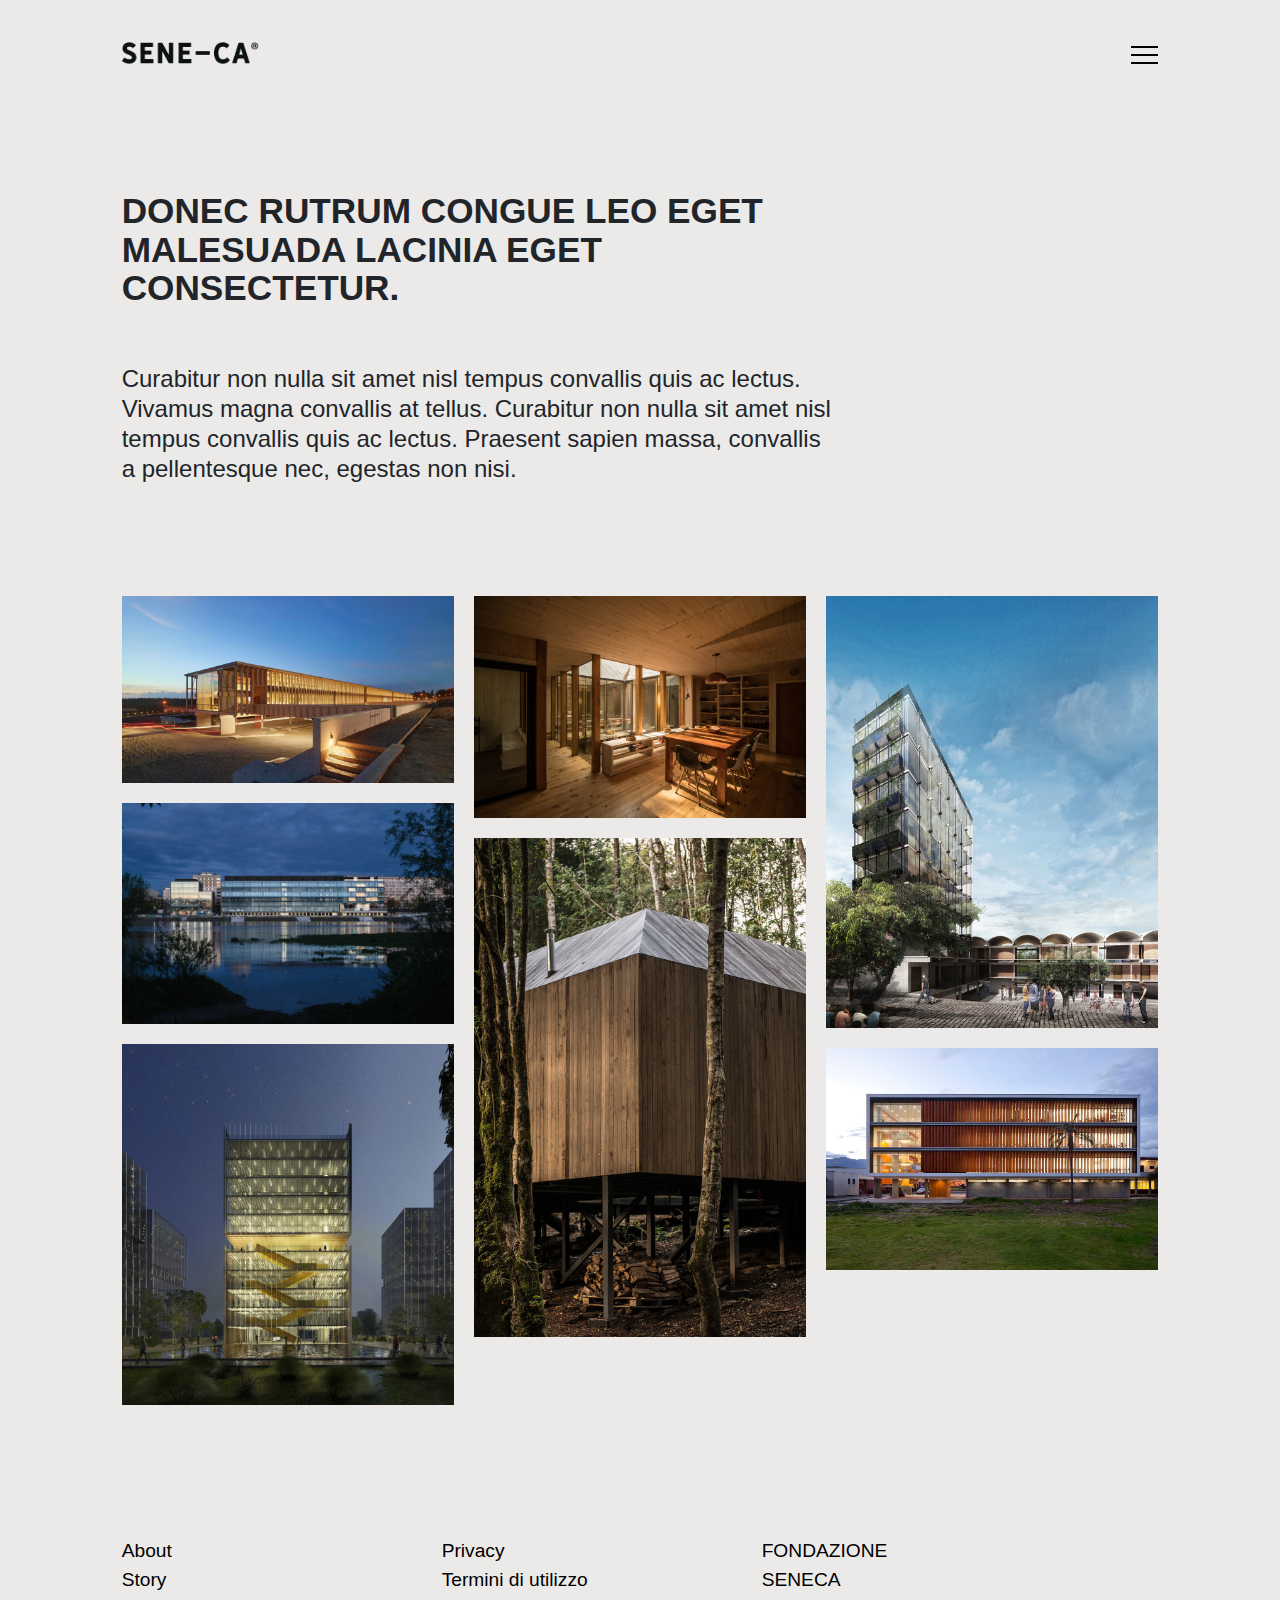
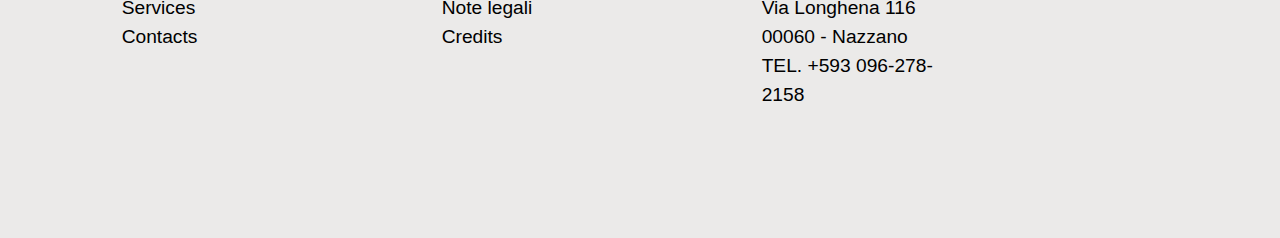
<file: index.html>
<!DOCTYPE html>
<html lang="en" class="no-js">
   <head>
      <!-- Meta -->
      <title>Home</title>
      <meta charset="UTF-8">
      <meta name="description" content="Free HTML template">
      <meta name="keywords" content="HTML, template, free">
      <meta name="author" content="Nicola Tolin">
      <meta name="viewport" content="width=device-width, initial-scale=1.0">
      <!-- Styles -->
      <link href="vendor/bootstrap/css/bootstrap.min.css" rel="stylesheet" type="text/css"/>
      <link href="vendor/animate/animate.css" rel="stylesheet" type="text/css"/>
      <link href="css/style.css" rel="stylesheet" type="text/css"/>
   </head>
   <body>
      <!-- Navbar -->
      <div class="navigation container-fluid">
         <div class="row justify-content-md-center ">
            <div class="col-md-10 col-sm-12">
               <nav class="navbar navbar-default">
                  <a class="navbar-brand" href="index.html">
                  <img src="img/logo-black.png" height="22" alt="Logo">
                  </a>
                  <div class="button_container" id="toggle">
                     <span class="black top"></span>
                     <span class="black middle"></span>
                     <span class="black bottom"></span>
                  </div>
                  <div class="overlay" id="overlay">
                     <nav class="overlay-menu">
                        <ul>
                           <li> <a href="about.html">About</a></li>
                           <li> <a href="story.html">Story</a></li>
                           <li> <a href="services.html">Services</a></li>
                           <li> <a href="contacts.html">Contacts</a></li>
                        </ul>
                     </nav>
                  </div>
               </nav>
            </div>
         </div>
      </div>
      <!-- End Navbar -->
      <!-- Portfolio-Text -->
      <div class="container-fluid pb-5 portfolio-text">
         <div class="row">
            <div class="col-md-7 offset-md-1 col-sm-12">
               <h2>Donec rutrum congue leo eget malesuada lacinia eget consectetur.
               </h2>
            </div>
         </div>
         <div class="row">
            <div class="col-md-7 offset-md-1 col-sm-12">
               <p class="pb-5 pt-5">
                  Curabitur non nulla sit amet nisl tempus convallis quis ac lectus. Vivamus magna convallis at tellus. Curabitur non nulla sit amet nisl tempus convallis quis ac lectus. Praesent sapien massa, convallis a pellentesque nec, egestas non nisi.
               </p>
            </div>
         </div>
      </div>
      <!-- End Portfolio-Text -->
      <!-- Gallery -->
      <div class="scrollblock">
         <div class="container-fluid pt-10">
            <div class="row justify-content-md-center ">
               <div class="col-md-10 col-sm-12">
                  <div class="card-columns">
                     <div class="card card-hover h-100" >
                        <div class="card-body">
                           <a href="index.html">
                              <img class="card-img-top" src="img/foto arq 1.jpg" alt="Card image cap">
                              <div class="reveal h-100 p-2 d-flex ">
                                 <div class="w-100 align-self-center">
                                    <p> Curabitur non nulla</p>
                                 </div>
                              </div>
                           </a>
                        </div>
                     </div>
                     <div class="card card-hover h-100" >
                        <div class="card-body">
                           <a href="index.html">
                              <img class="card-img-top" src="img/foto arq 3.jpg" alt="Card image cap">
                              <div class="reveal h-100 p-2 d-flex ">
                                 <div class="w-100 align-self-center">
                                    <p>Vivamus magna convallis</p>
                                 </div>
                              </div>
                           </a>
                        </div>
                     </div>
                     <div class="card card-hover h-100">
                        <div class="card-body">
                           <a href="index.html">
                              <img class="card-img-top" src="img/foto arq 4.jpg" alt="Card image cap">
                              <div class="reveal h-100 p-2 d-flex ">
                                 <div class="w-100 align-self-center">
                                    <p>Lacinia eget consectetur</p>
                                 </div>
                              </div>
                           </a>
                        </div>
                     </div>
                     <div class="card card-hover h-100">
                        <div class="card-body">
                           <a href="index.html">
                              <img class="card-img-top" src="img/foto arq 5.jpg" alt="Card image cap">
                              <div class="reveal h-100 p-2 d-flex ">
                                 <div class="w-100 align-self-center">
                                    <p>Convallis a pellentesque</p>
                                 </div>
                              </div>
                           </a>
                        </div>
                     </div>
                     <div class="card card-hover h-100">
                        <div class="card-body">
                           <a href="index.html">
                              <img class="card-img-top" src="img/foto arq 6.jpg" alt="Card image cap">
                              <div class="reveal h-100 p-2 d-flex ">
                                 <div class="w-100 align-self-center">
                                    <p>Egestas non nisi</p>
                                 </div>
                              </div>
                           </a>
                        </div>
                     </div>
                     <div class="card card-hover h-100">
                        <div class="card-body">
                           <a href="index.html">
                              <img class="card-img-top" src="img/foto arq 7.jpg" alt="Card image cap">
                              <div class="reveal h-100 p-2 d-flex ">
                                 <div class="w-100 align-self-center">
                                    <p>Vivamus magna convallis</p>
                                 </div>
                              </div>
                           </a>
                        </div>
                     </div>
                     <div class="card card-hover h-100">
                        <div class="card-body">
                           <a href="index.html">
                              <img class="card-img-top" src="img/foto arq 2.jpg" alt="Card image cap">
                              <div class="reveal h-100 p-2 d-flex ">
                                 <div class="w-100 align-self-center">
                                    <p>Eget malesuada lacinia</p>
                                 </div>
                              </div>
                           </a>
                        </div>
                     </div>
                     <!-- <div class="card card-hover h-100">
                        <div class="card-body">
                           <a href="index.html">
                              <img class="card-img-top" src="img/img_bg_1.jpg" alt="Card image cap">
                              <div class="reveal h-100 p-2 d-flex ">
                                 <div class="w-100 align-self-center">
                                    <p>Donec rutrum congue</p>
                                 </div>
                              </div>
                           </a>
                        </div>
                     </div> -->
                     <!-- <div class="card card-hover h-100">
                        <div class="card-body">
                           <a href="index.html">
                              <img class="card-img-top" src="img/photo-9.jpg" alt="Card image cap">
                              <div class="reveal h-100 p-2 d-flex ">
                                 <div class="w-100 align-self-center">
                                    <p>Magna eget rutrum</p>
                                 </div>
                              </div>
                           </a>
                        </div>
                     </div> -->
                  </div>
               </div>
            </div>
         </div>
      </div>
      <!-- End Gallery -->
      <!-- Footer -->
      <div class="container-fluid footer ">
         <div class="row">
            <div class="col-xl-2 col-md-8 offset-md-1 col-sm-12 ">
               <p>
                  <a href="about.html">About</a><br>
                  <a href="story.html">Story</a><br>
                  <a href="services.html">Services</a><br>
                  <a href="contacts.html">Contacts</a><br>
               </p>
            </div>
            <div class="col-xl-2 col-md-8 offset-md-1 col-sm-12 ">
               <p>
                  <a href="index.html">Privacy</a><br>
                  <a href="index.html">Termini di utilizzo </a><br>
                  <a href="index.html">Note legali </a><br>
                  <a href="index.html">Credits</a><br>
               </p>
            </div>
            <div class="col-xl-2 col-md-8 offset-md-1 col-sm-12">
               <p>
                  FONDAZIONE SENECA<br>
                  Via Longhena 116<br>
                  00060 - Nazzano <br>
                  TEL. +593 096-278-2158
               </p>
            </div>
         </div>
      </div>
      <!-- End Footer -->
      <!-- Javascript -->
      <script src="vendor/jquery.min.js"></script>
      <script src="vendor/bootstrap/js/bootstrap.min.js"></script>
      <script src="vendor/wow/wow.js"></script>
      <script src="js/script.js"></script>
      <script>
         new WOW().init();
      </script>
      <!-- End Javascript -->
   </body>
</html>
</file>
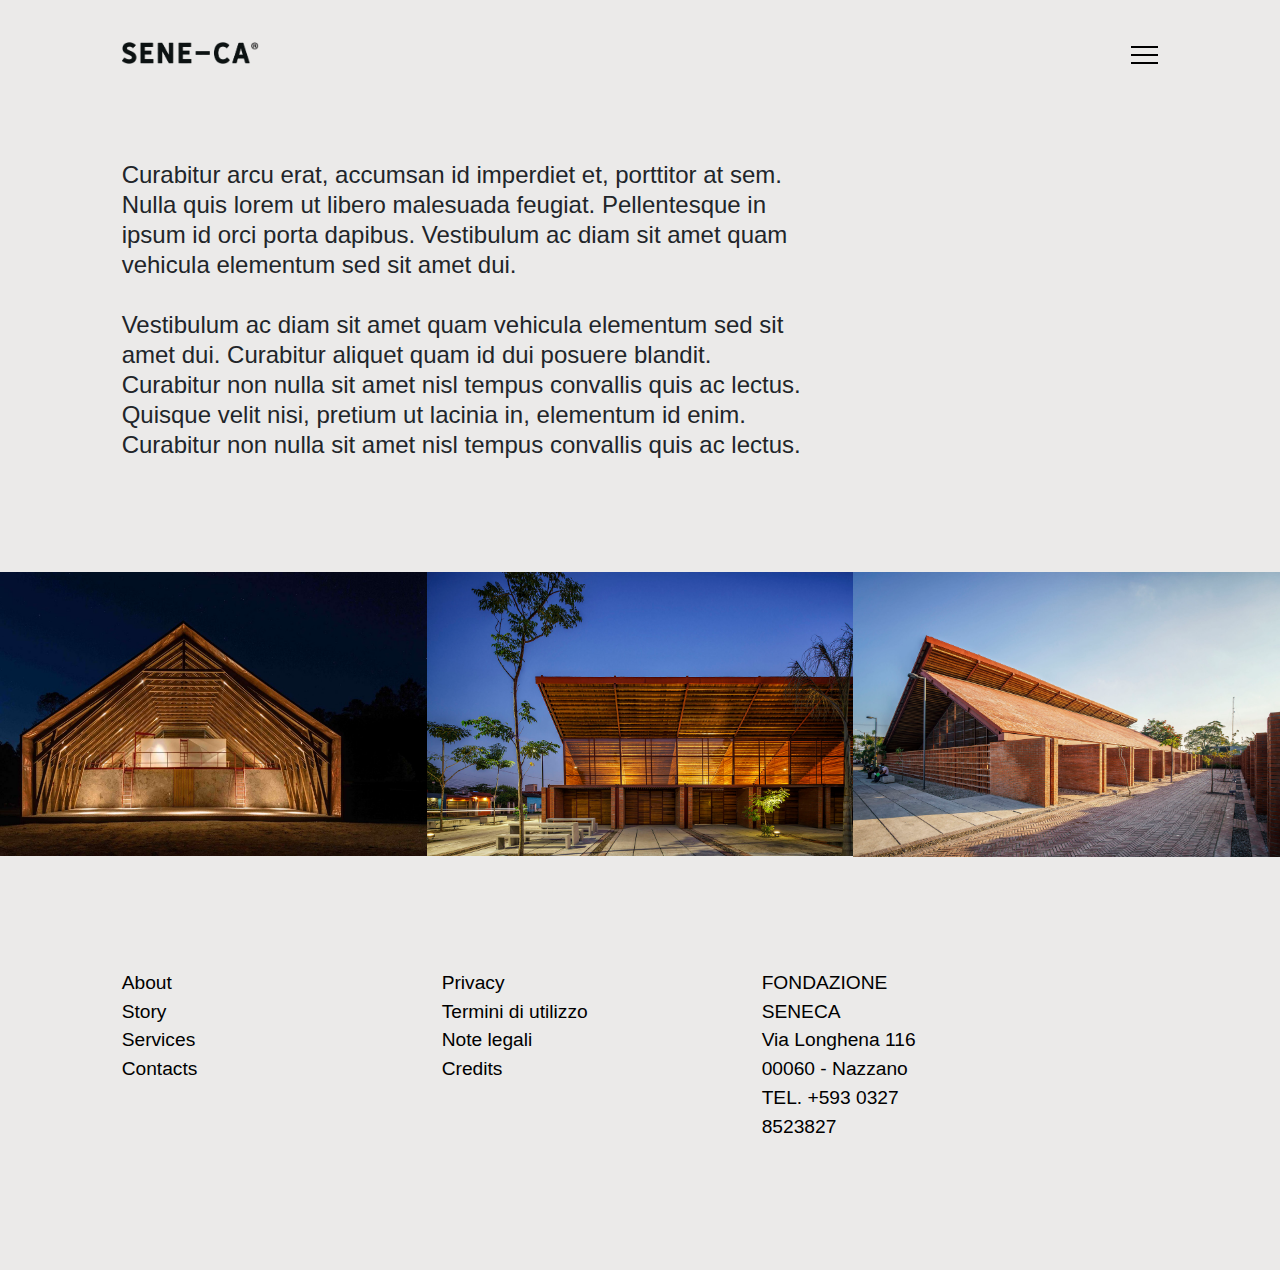
<file: about.html>
<!DOCTYPE html>
<html lang="en" class="no-js">
   <head>
      <!-- Meta -->
      <title>About</title>
      <meta charset="UTF-8">
      <meta name="description" content="Free HTML template">
      <meta name="keywords" content="HTML, template, free">
      <meta name="author" content="Nicola Tolin">
      <meta name="viewport" content="width=device-width, initial-scale=1.0">
      <!-- Styles -->
      <link href="vendor/bootstrap/css/bootstrap.min.css" rel="stylesheet" type="text/css"/>
      <link href="vendor/animate/animate.css" rel="stylesheet" type="text/css"/>
      <link href="css/style.css" rel="stylesheet" type="text/css"/>
   </head>
   <body>
      <!-- Navbar -->
      <div class="navigation container-fluid">
         <div class="row justify-content-md-center ">
            <div class="col-md-10 col-sm-12">
               <nav class="navbar navbar-default">
                  <a class="navbar-brand" href="index.html">
                  <img src="img/logo-black.png" height="22" alt="Logo">
                  </a>
                  <div class="button_container" id="toggle">
                     <span class="black top"></span>
                     <span class="black middle"></span>
                     <span class="black bottom"></span>
                  </div>
                  <div class="overlay" id="overlay">
                     <nav class="overlay-menu">
                        <ul>
                           <li> <a href="about.html">About</a></li>
                           <li> <a href="story.html">Story</a></li>
                           <li> <a href="services.html">Services</a></li>
                           <li> <a href="contacts.html">Contacts</a></li>
                        </ul>
                     </nav>
                  </div>
               </nav>
            </div>
         </div>
      </div>
      <!-- End Navbar -->
      <!-- Products -->
      <div class="container-fluid products-2">
         <div class="row justify-content-md-center ">
            <div class="col-md-10 col-sm-12">
               <div class="row">
                  <div class="col-xl-8 col-md-10 col-sm-12">
                     <p>Curabitur arcu erat, accumsan id imperdiet et, porttitor at sem. Nulla quis lorem ut libero malesuada feugiat. Pellentesque in ipsum id orci porta dapibus. Vestibulum ac diam sit amet quam vehicula elementum sed sit amet dui.
                        <br><br>
                        Vestibulum ac diam sit amet quam vehicula elementum sed sit amet dui. Curabitur aliquet quam id dui posuere blandit. Curabitur non nulla sit amet nisl tempus convallis quis ac lectus. Quisque velit nisi, pretium ut lacinia in, elementum id enim. Curabitur non nulla sit amet nisl tempus convallis quis ac lectus.
                     </p>
                  </div>
               </div>
            </div>
         </div>
      </div>
      <!-- End Products -->
      <!-- Additional -->
      <div class="container additional">
         <div class="row">
            <div class="col-xl-4">
               <img src="img/img_bg_1.jpg" class="img-fluid" alt="Image">
            </div>
            <div class="col-xl-4">
               <img src="img/img_bg_2.jpg" class="img-fluid" alt="Image">
            </div>
            <div class="col-xl-4">
               <img src="img/img_bg_4.jpg" class="img-fluid" alt="Image">
            </div>
         </div>
      </div>
      <!-- End Additional -->
      <!-- Footer -->
      <div class="container-fluid footer ">
         <div class="row">
            <div class="col-xl-2 col-md-8 offset-md-1 col-sm-12 ">
               <p>
                  <a href="about.html">About</a><br>
                  <a href="story.html">Story</a><br>
                  <a href="services.html">Services</a><br>
                  <a href="contacts.html">Contacts</a><br>
               </p>
            </div>
            <div class="col-xl-2 col-md-8 offset-md-1 col-sm-12 ">
               <p>
                  <a href="index.html">Privacy</a><br>
                  <a href="index.html">Termini di utilizzo </a><br>
                  <a href="index.html">Note legali </a><br>
                  <a href="index.html">Credits</a><br>
               </p>
            </div>
            <div class="col-xl-2 col-md-8 offset-md-1 col-sm-12">
               <p>
                  FONDAZIONE SENECA<br>
                  Via Longhena 116<br>
                  00060 - Nazzano <br>
                  TEL. +593 0327 8523827
               </p>
            </div>
         </div>
      </div>
      <!-- End Footer -->
      <!-- Javascript -->
      <script src="vendor/jquery.min.js"></script>
      <script src="vendor/bootstrap/js/bootstrap.min.js"></script>
      <script src="vendor/wow/wow.js"></script>
      <script src="js/script.js"></script>
      <script>
         new WOW().init();
      </script>
      <!-- End Javascript -->
   </body>
</html>
</file>
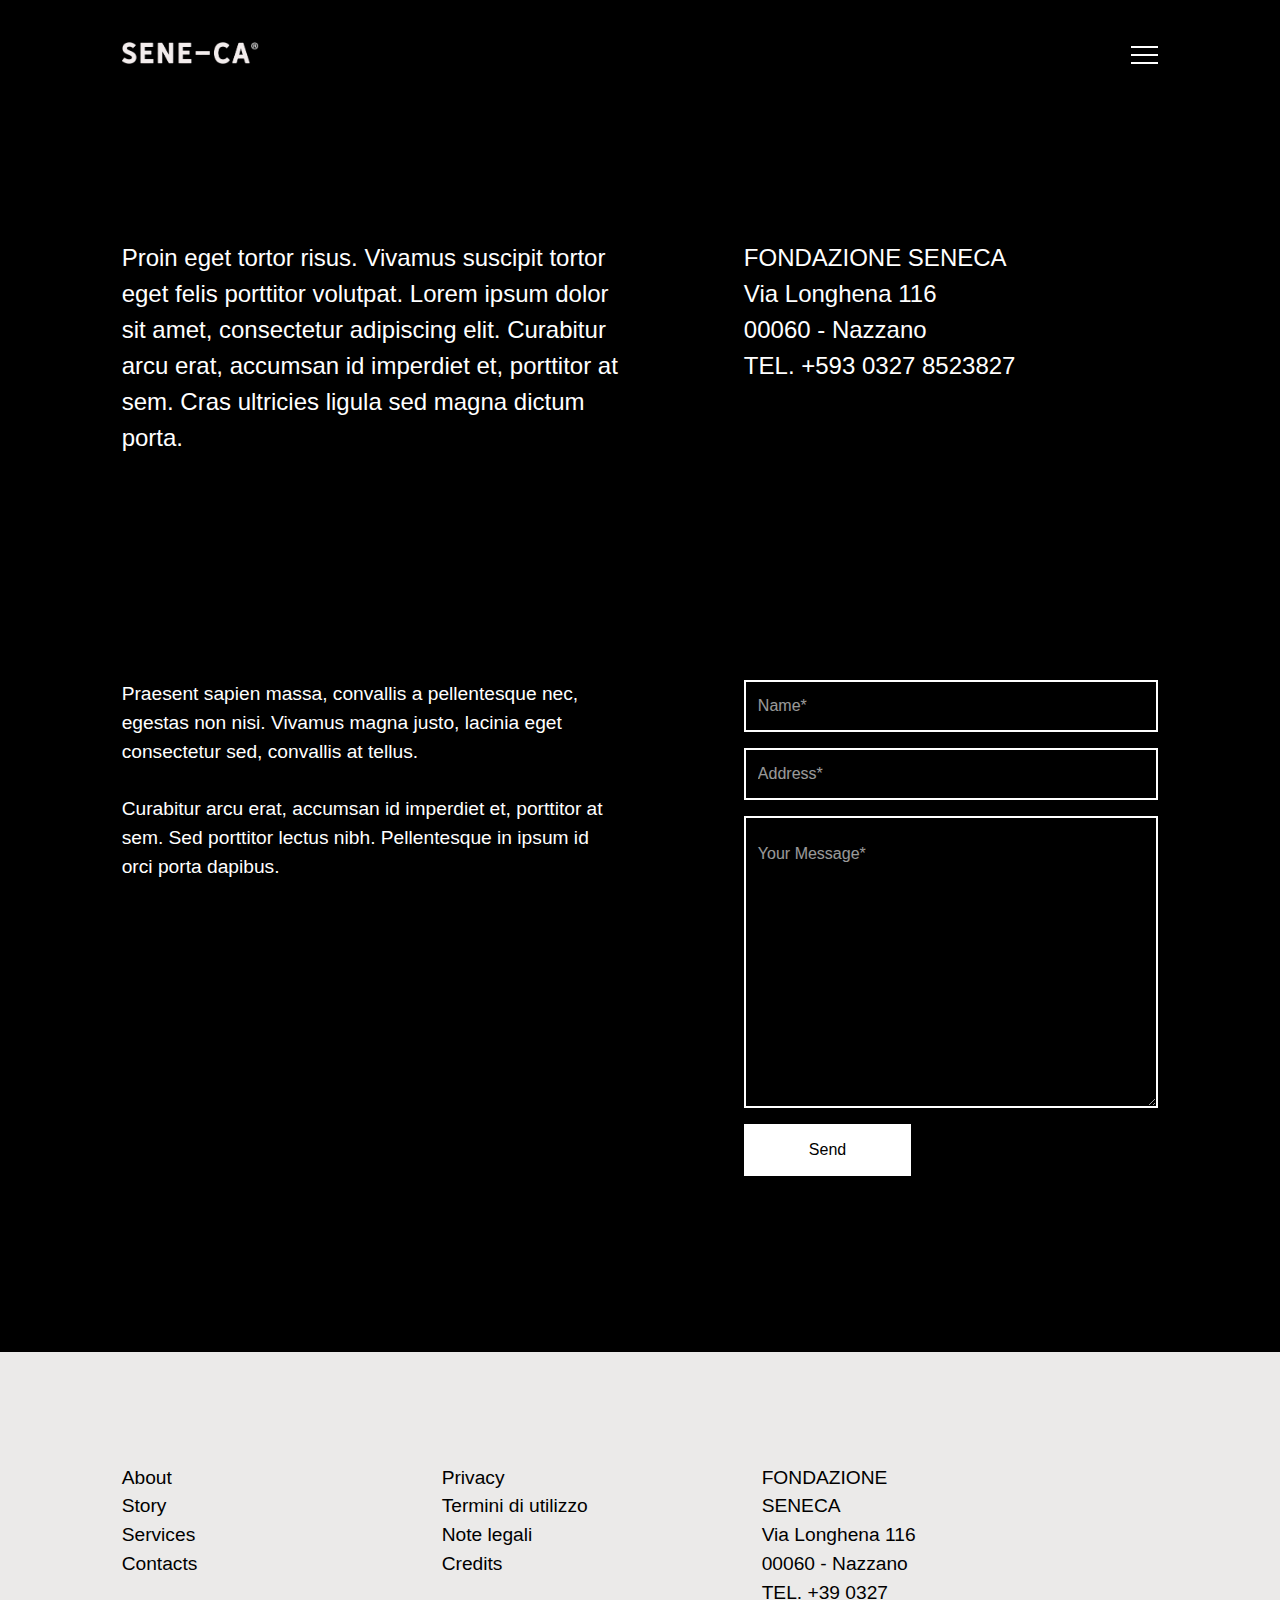
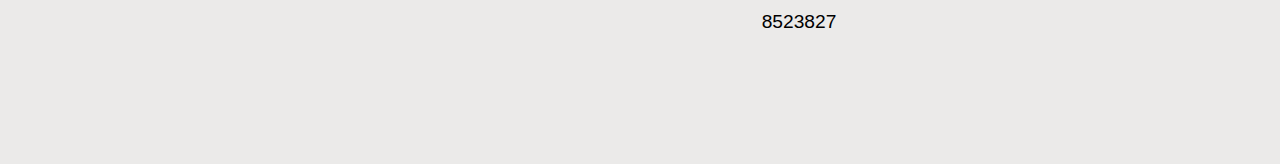
<file: contacts.html>
<!DOCTYPE html>
<html lang="en" class="no-js">
   <head>
      <!-- Meta -->
      <title>Contacts</title>
      <meta charset="UTF-8">
      <meta name="description" content="Free HTML template">
      <meta name="keywords" content="HTML, template, free">
      <meta name="author" content="Nicola Tolin">
      <meta name="viewport" content="width=device-width, initial-scale=1.0">
      <!-- Styles -->
      <link href="vendor/bootstrap/css/bootstrap.min.css" rel="stylesheet" type="text/css"/>
      <link href="vendor/animate/animate.css" rel="stylesheet" type="text/css"/>
      <link href="css/style.css" rel="stylesheet" type="text/css"/>
   </head>
   <body>
      <!-- Navbar -->
      <div class="navigation container-fluid">
         <div class="row justify-content-md-center ">
            <div class="col-md-10 col-sm-12">
               <nav class="navbar navbar-default">
                  <a class="navbar-brand" href="index.html">
                  <img src="img/logo.png" height="22" alt="Logo">
                  </a>
                  <div class="button_container" id="toggle">
                     <span class="top"></span>
                     <span class="middle"></span>
                     <span class="bottom"></span>
                  </div>
                  <div class="overlay" id="overlay">
                     <nav class="overlay-menu">
                        <ul>
                           <li> <a href="about.html">About</a></li>
                           <li> <a href="story.html">Story</a></li>
                           <li> <a href="services.html">Services</a></li>
                           <li> <a href="contacts.html">Contacts</a></li>
                        </ul>
                     </nav>
                  </div>
               </nav>
            </div>
         </div>
      </div>
      <!-- End Navbar -->
      <!-- Contact -->
      <div class="container-fluid contact">
         <div class="row">
            <div class="col-md-10 offset-md-1">
               <div class="row">
                  <div class="col-xl-6 col-md-11 col-sm-12 pb-5">
                     <p>Proin eget tortor risus. Vivamus suscipit tortor eget felis porttitor volutpat. Lorem ipsum dolor sit amet, consectetur adipiscing elit. Curabitur arcu erat, accumsan id imperdiet et, porttitor at sem. Cras ultricies ligula sed magna dictum porta.
                     </p>
                  </div>
                  <div class="col-xl-5 offset-xl-1 col-md-12 col-sm-12">
                     <p>
                        FONDAZIONE SENECA<br>
                        Via Longhena 116<br>
                        00060 - Nazzano <br>
                        TEL. +593 0327 8523827
                     </p>
                  </div>
               </div>
            </div>
         </div>
      </div>
      <!-- End Contact -->
      <!-- Contact Form -->
      <div class="container-fluid contact-form">
         <div class="row">
            <div class="col-md-10 offset-md-1">
               <div class="row">
                  <div class="col-xl-6 col-md-11 col-sm-12 pb-5">
                     <p class="pb-5">
                        Praesent sapien massa, convallis a pellentesque nec, egestas non nisi. Vivamus magna justo, lacinia eget consectetur sed, convallis at tellus.
                        <br>
                        <br> Curabitur arcu erat, accumsan id imperdiet et, porttitor at sem. Sed porttitor lectus nibh. Pellentesque in ipsum id orci porta dapibus.
                     </p>
                  </div>
                  <div class="col-xl-5 offset-xl-1 col-md-12 col-sm-12">
                     <form>
                        <div class="row">
                           <div class="col-md-12">
                              <div class="md-form form-group">
                                 <input type="text" class="form-control" placeholder="Name*">
                              </div>
                           </div>
                        </div>
                        <div class="row">
                           <div class="col-md-12">
                              <div class="md-form form-group">
                                 <input type="text" class="form-control" placeholder="Address*">
                              </div>
                           </div>
                        </div>
                        <div class="row">
                           <div class="col-md-12">
                              <div class="md-form form-group">
                                 <textarea rows="10" cols="50" class="form-control" placeholder="Your Message*"></textarea>
                              </div>
                           </div>
                        </div>
                        <button type="submit" class="btn btn-primary btn-md">Send</button>
                     </form>
                  </div>
               </div>
            </div>
         </div>
      </div>
      <!-- End Contact Form -->
      <!-- Footer -->
      <div class="container-fluid footer ">
         <div class="row">
            <div class="col-xl-2 col-md-8 offset-md-1 col-sm-12 ">
               <p>
                  <a href="about.html">About</a><br>
                  <a href="story.html">Story</a><br>
                  <a href="services.html">Services</a><br>
                  <a href="contacts.html">Contacts</a><br>
               </p>
            </div>
            <div class="col-xl-2 col-md-8 offset-md-1 col-sm-12 ">
               <p>
                  <a href="index.html">Privacy</a><br>
                  <a href="index.html">Termini di utilizzo </a><br>
                  <a href="index.html">Note legali </a><br>
                  <a href="index.html">Credits</a><br>
               </p>
            </div>
            <div class="col-xl-2 col-md-8 offset-md-1 col-sm-12">
               <p>
                  FONDAZIONE SENECA<br>
                  Via Longhena 116<br>
                  00060 - Nazzano <br>
                  TEL. +39 0327 8523827
               </p>
            </div>
         </div>
      </div>
      <!-- End Footer -->
      <!-- Javascript -->
      <script src="vendor/jquery.min.js"></script>
      <script src="vendor/bootstrap/js/bootstrap.min.js"></script>
      <script src="vendor/wow/wow.js"></script>
      <script src="js/script.js"></script>
      <script>
         new WOW().init();
      </script>
      <!-- End Javascript -->
   </body>
</html>
</file>
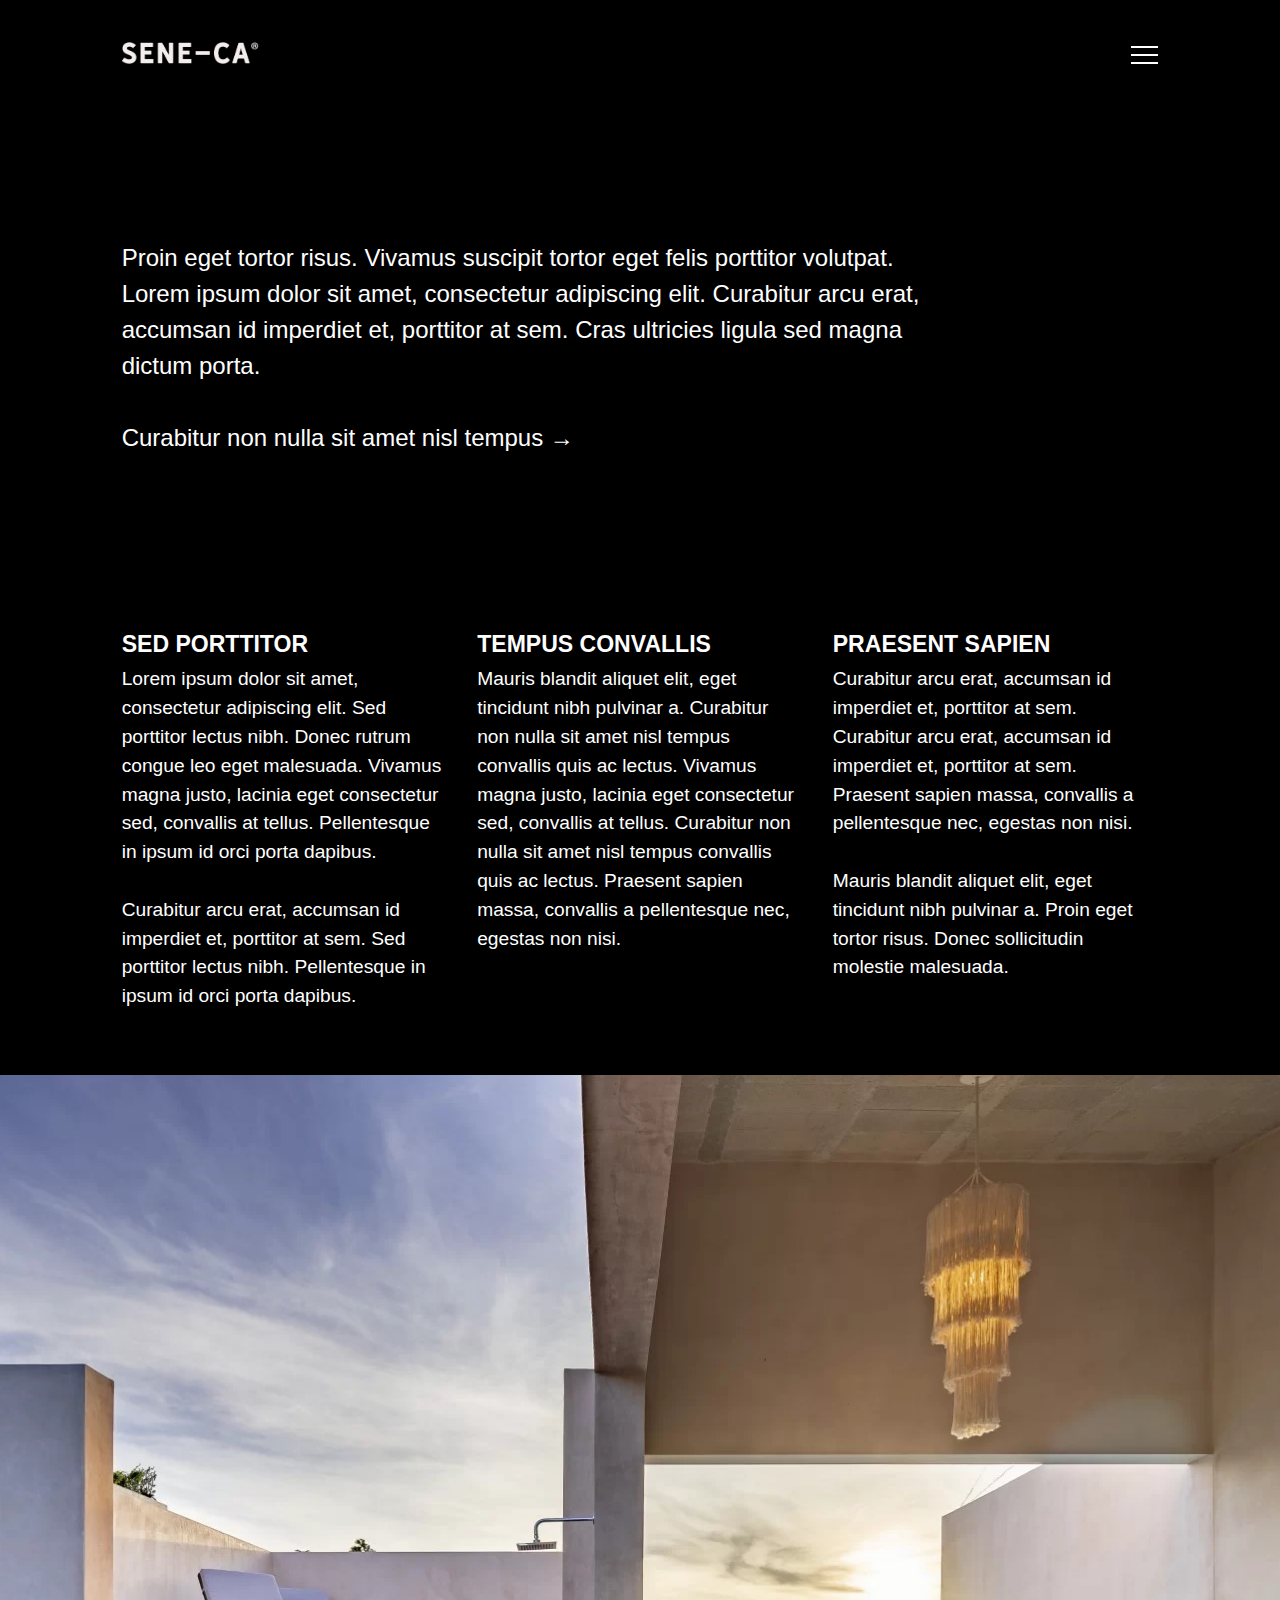
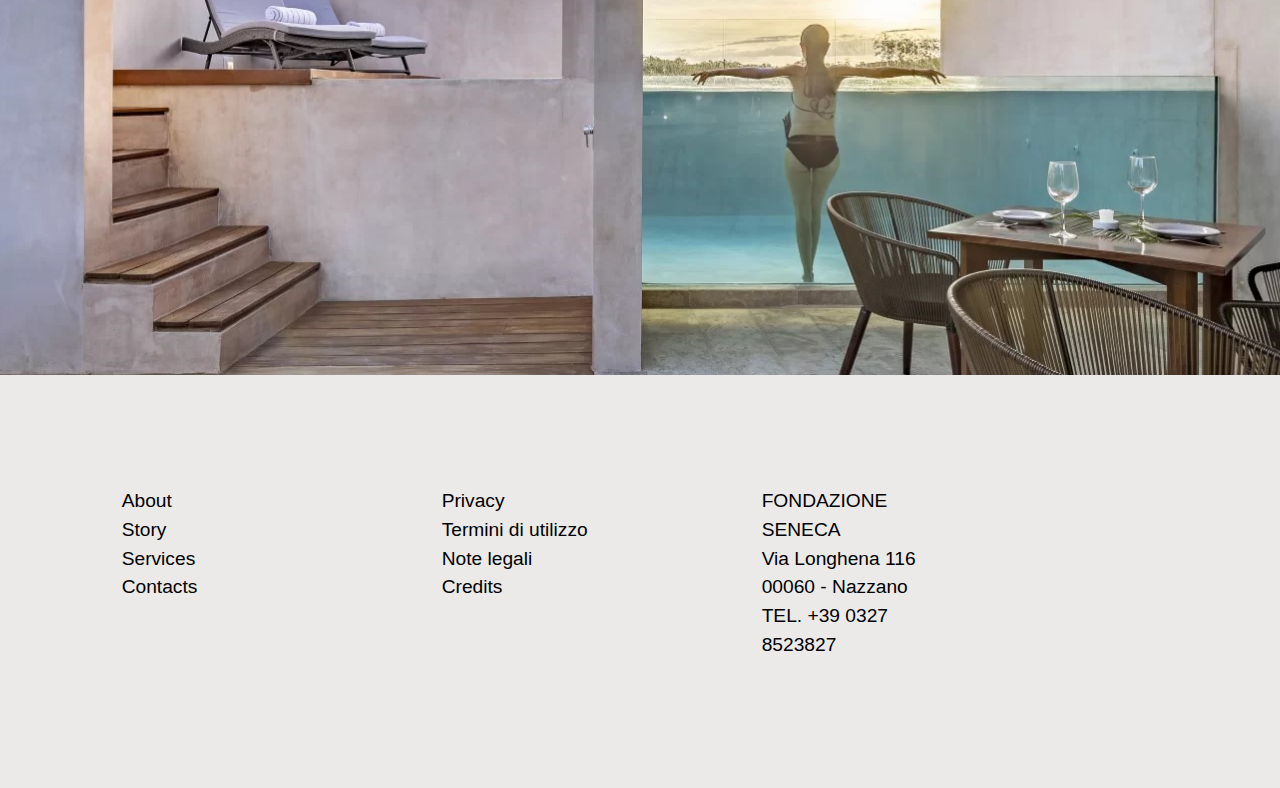
<file: services.html>
<!DOCTYPE html>
<html lang="en" class="no-js">
   <head>
      <!-- Meta -->
      <title>Services</title>
      <meta charset="UTF-8">
      <meta name="description" content="Free HTML template">
      <meta name="keywords" content="HTML, template, free">
      <meta name="author" content="Nicola Tolin">
      <meta name="viewport" content="width=device-width, initial-scale=1.0">
      <!-- Styles -->
      <link href="vendor/bootstrap/css/bootstrap.min.css" rel="stylesheet" type="text/css"/>
      <link href="vendor/animate/animate.css" rel="stylesheet" type="text/css"/>
      <link href="css/style.css" rel="stylesheet" type="text/css"/>
   </head>
   <body>
      <!-- Navbar -->
      <div class="navigation container-fluid">
         <div class="row justify-content-md-center ">
            <div class="col-md-10 col-sm-12">
               <nav class="navbar navbar-default">
                  <a class="navbar-brand" href="index.html">
                  <img src="img/logo.png" height="22" alt="Logo">
                  </a>
                  <div class="button_container" id="toggle">
                     <span class="top"></span>
                     <span class="middle"></span>
                     <span class="bottom"></span>
                  </div>
                  <div class="overlay" id="overlay">
                     <nav class="overlay-menu">
                        <ul>
                           <li> <a href="about.html">About</a></li>
                           <li> <a href="story.html">Story</a></li>
                           <li> <a href="services.html">Services</a></li>
                           <li> <a href="contacts.html">Contacts</a></li>
                        </ul>
                     </nav>
                  </div>
               </nav>
            </div>
         </div>
      </div>
      <!-- End Navbar -->
      <!-- Stories -->
      <div class="container-fluid stories-2">
         <div class="row">
            <div class="col-md-8 offset-md-1 col-sm-12">
               <p>Proin eget tortor risus. Vivamus suscipit tortor eget felis porttitor volutpat. Lorem ipsum dolor sit amet, consectetur adipiscing elit. Curabitur arcu erat, accumsan id imperdiet et, porttitor at sem. Cras ultricies ligula sed magna dictum porta.
                  <br><br>
                  <a href="services.html"><span class="white">Curabitur non nulla sit amet nisl tempus  →</span></a>
               </p>
            </div>
         </div>
      </div>
      <!-- End Stories -->
      <!-- Events -->
      <div class="container-fluid events">
         <div class="row">
            <div class="col-md-10 offset-md-1">
               <div class="row">
                  <div class="col-xl-4 col-md-8 col-sm-12 wow fadeInLeft">
                     <h2>Sed porttitor</h2>
                     <p class="pb-5">
                        Lorem ipsum dolor sit amet, consectetur adipiscing elit. Sed porttitor lectus nibh. Donec rutrum congue leo eget malesuada. Vivamus magna justo, lacinia eget consectetur sed, convallis at tellus. Pellentesque in ipsum id orci porta dapibus.
                        <br><br>
                        Curabitur arcu erat, accumsan id imperdiet et, porttitor at sem. Sed porttitor lectus nibh. Pellentesque in ipsum id orci porta dapibus.            
                     </p>
                  </div>
                  <div class="col-xl-4 col-md-8 col-sm-12 wow fadeInLeft" data-wow-delay="0.2s">
                     <h2>Tempus convallis</h2>
                     <p class="pb-5">
                        Mauris blandit aliquet elit, eget tincidunt nibh pulvinar a. Curabitur non nulla sit amet nisl tempus convallis quis ac lectus. Vivamus magna justo, lacinia eget consectetur sed, convallis at tellus. Curabitur non nulla sit amet nisl tempus convallis quis ac lectus. Praesent sapien massa, convallis a pellentesque nec, egestas non nisi.
                     </p>
                  </div>
                  <div class="col-xl-4 col-md-8 col-sm-12 wow fadeInLeft" data-wow-delay="0.4s">
                     <h2>Praesent sapien</h2>
                     <p class="pb-5">
                        Curabitur arcu erat, accumsan id imperdiet et, porttitor at sem. Curabitur arcu erat, accumsan id imperdiet et, porttitor at sem. Praesent sapien massa, convallis a pellentesque nec, egestas non nisi.
                        <br><br>
                        Mauris blandit aliquet elit, eget tincidunt nibh pulvinar a. Proin eget tortor risus. Donec sollicitudin molestie malesuada.
                     </p>
                  </div>
               </div>
            </div>
         </div>
      </div>
      <!-- End Events -->
      <!-- Spot -->
      <div class="spot-4">
         <div class="container-fluid h-100">
            <div class="row h-100 align-items-center">
            </div>
         </div>
      </div>
      <!-- End Spot -->
      <!-- Footer -->
      <div class="container-fluid footer ">
         <div class="row">
            <div class="col-xl-2 col-md-8 offset-md-1 col-sm-12 ">
               <p>
                  <a href="about.html">About</a><br>
                  <a href="story.html">Story</a><br>
                  <a href="services.html">Services</a><br>
                  <a href="contacts.html">Contacts</a><br>
               </p>
            </div>
            <div class="col-xl-2 col-md-8 offset-md-1 col-sm-12 ">
               <p>
                  <a href="index.html">Privacy</a><br>
                  <a href="index.html">Termini di utilizzo </a><br>
                  <a href="index.html">Note legali </a><br>
                  <a href="index.html">Credits</a><br>
               </p>
            </div>
            <div class="col-xl-2 col-md-8 offset-md-1 col-sm-12">
               <p>
                  FONDAZIONE SENECA<br>
                  Via Longhena 116<br>
                  00060 - Nazzano <br>
                  TEL. +39 0327 8523827
               </p>
            </div>
         </div>
      </div>
      <!-- End Footer -->
      <!-- Javascript -->
      <script src="vendor/jquery.min.js"></script>
      <script src="vendor/bootstrap/js/bootstrap.min.js"></script>
      <script src="vendor/wow/wow.js"></script>
      <script src="js/script.js"></script>
      <script>
         new WOW().init();
      </script>
      <!-- End Javascript -->
   </body>
</html>
</file>
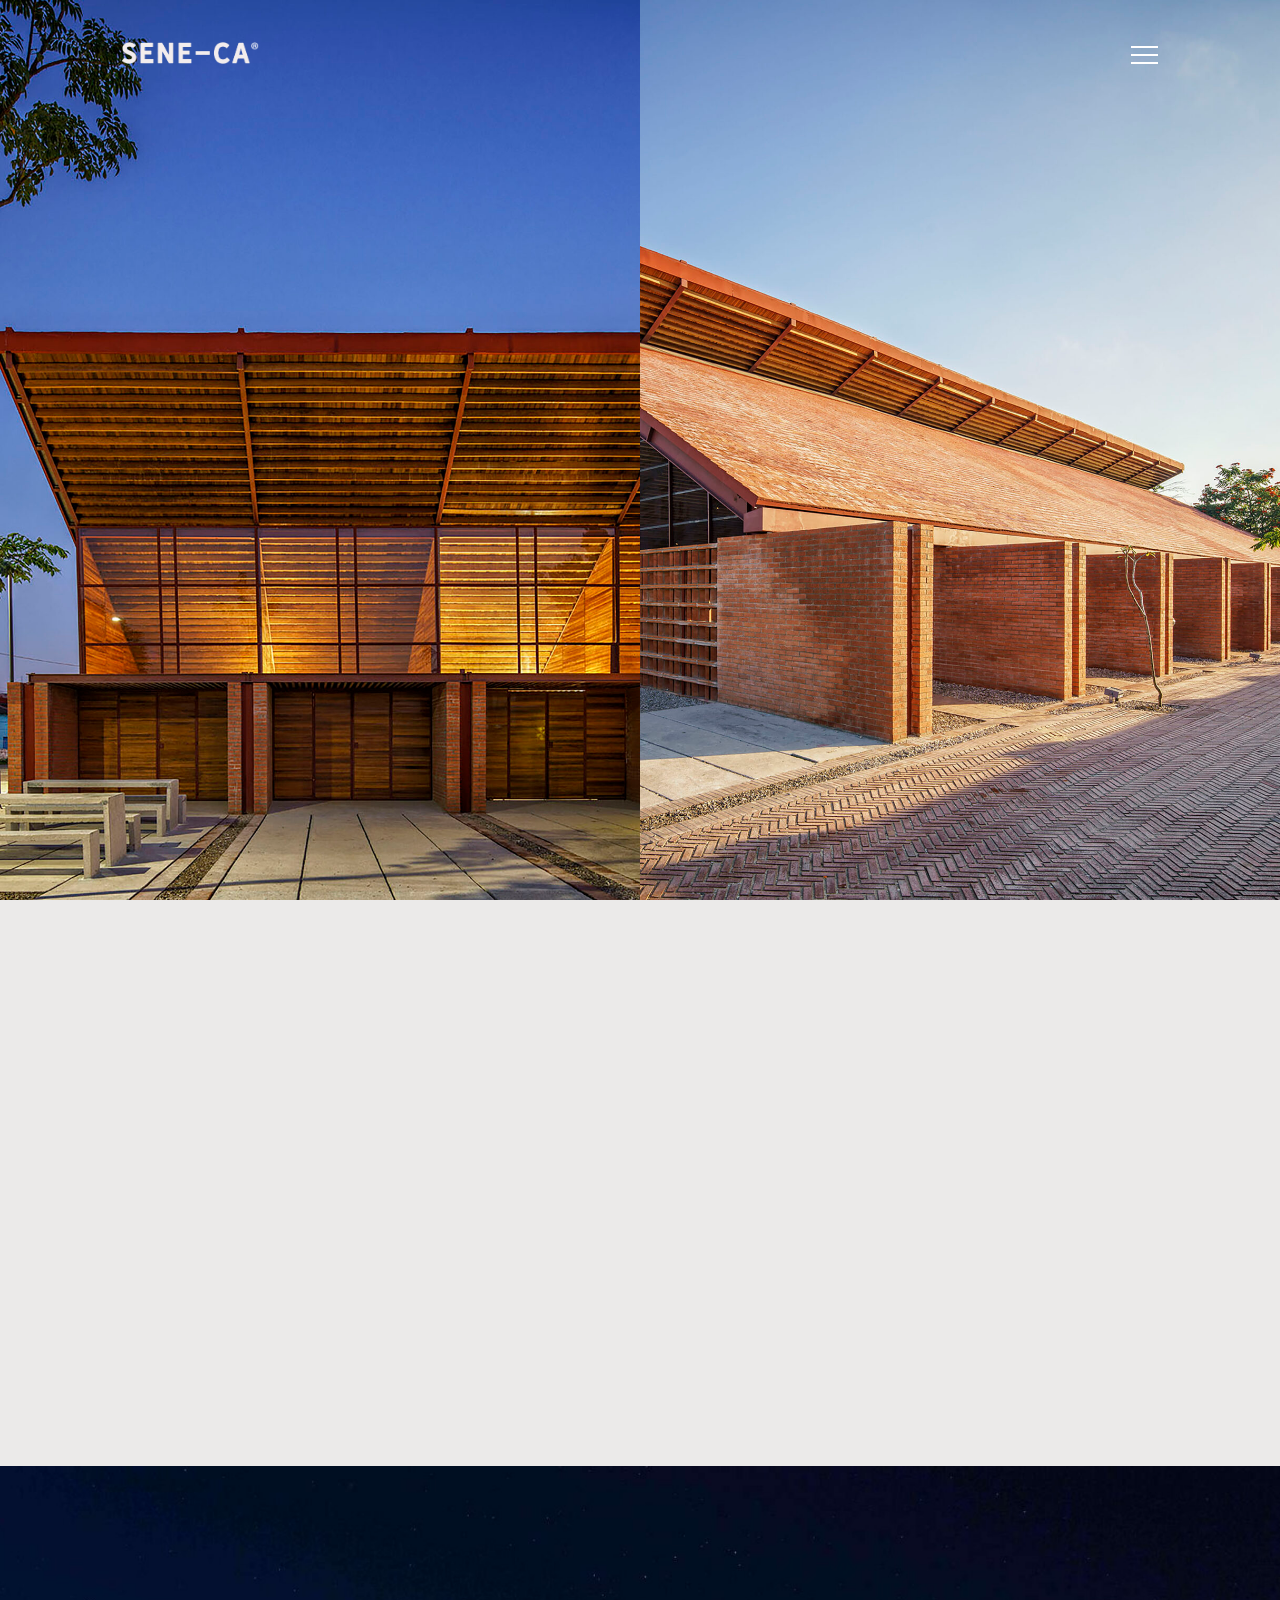
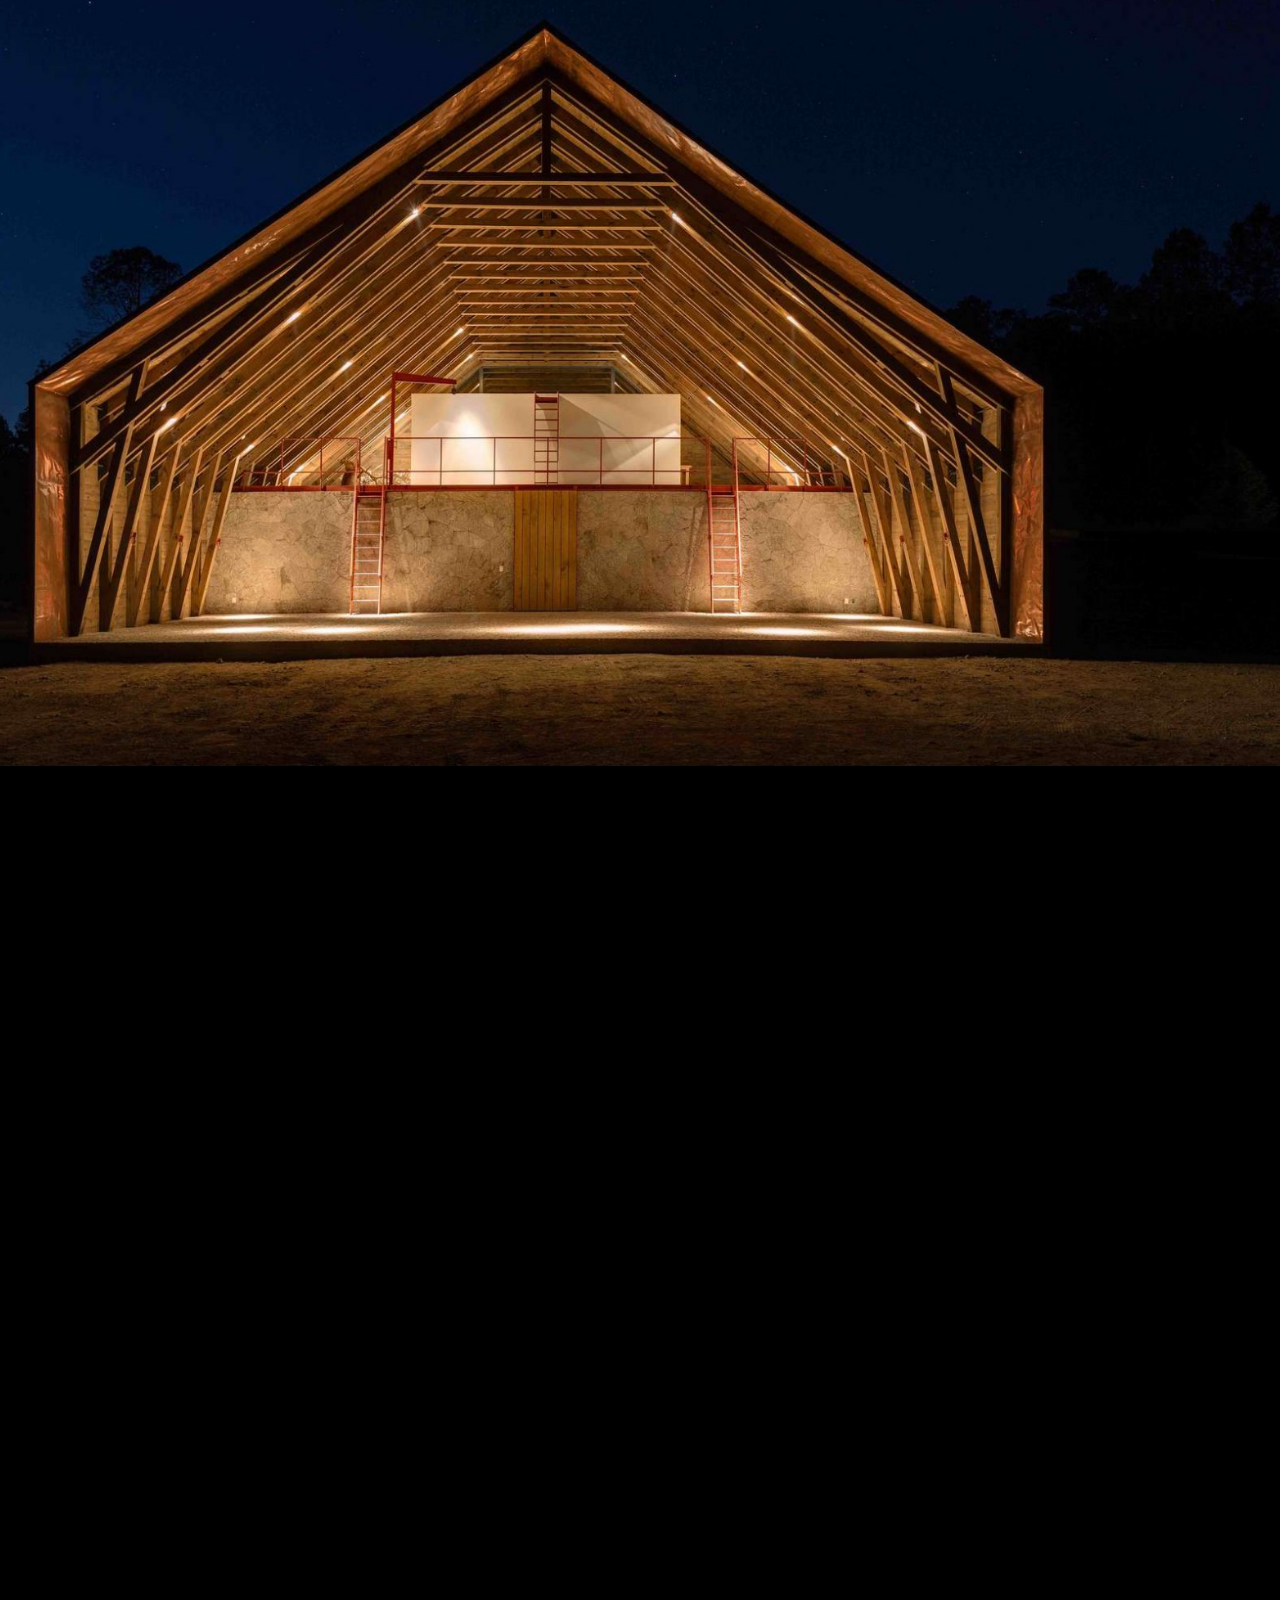
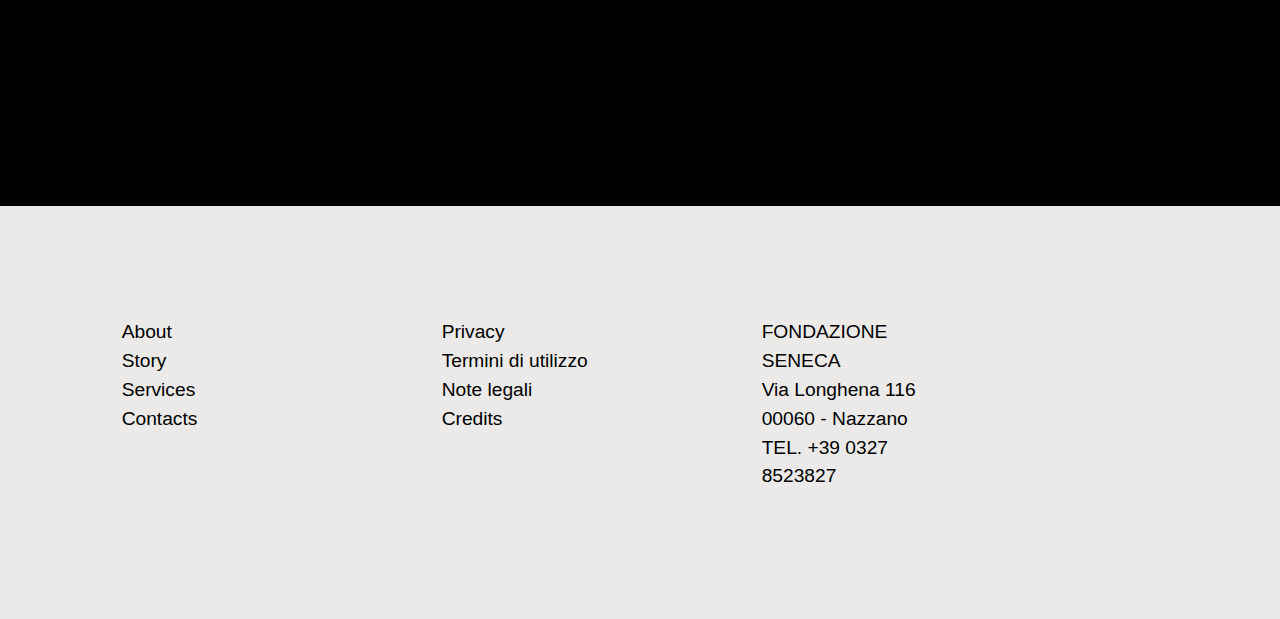
<file: story.html>
<!DOCTYPE html>
<html lang="en" class="no-js">
   <head>
      <!-- Meta -->
      <title>Story</title>
      <meta charset="UTF-8">
      <meta name="description" content="Free HTML template">
      <meta name="keywords" content="HTML, template, free">
      <meta name="author" content="Nicola Tolin">
      <meta name="viewport" content="width=device-width, initial-scale=1.0">
      <!-- Styles -->
      <link href="vendor/bootstrap/css/bootstrap.min.css" rel="stylesheet" type="text/css"/>
      <link href="vendor/animate/animate.css" rel="stylesheet" type="text/css"/>
      <link href="css/style.css" rel="stylesheet" type="text/css"/>
   </head>
   <body>
      <!-- Navbar -->
      <div class="navigation container-fluid">
         <div class="row justify-content-md-center ">
            <div class="col-md-10 col-sm-12">
               <nav class="navbar navbar-default">
                  <a class="navbar-brand" href="index.html">
                  <img src="img/logo.png" height="22" alt="Logo">
                  </a>
                  <div class="button_container" id="toggle">
                     <span class="top"></span>
                     <span class="middle"></span>
                     <span class="bottom"></span>
                  </div>
                  <div class="overlay" id="overlay">
                     <nav class="overlay-menu">
                        <ul>
                           <li> <a href="about.html">About</a></li>
                           <li> <a href="story.html">Story</a></li>
                           <li> <a href="services.html">Services</a></li>
                           <li> <a href="contacts.html">Contacts</a></li>
                        </ul>
                     </nav>
                  </div>
               </nav>
            </div>
         </div>
      </div>
      <!-- End Navbar -->
      <!-- Masthead -->
      <div class="masthead-4">
         <div class="container-fluid h-100">
            <div class="row justify-content-center">
               <div class="col-md-6 col-sm-12  split-image-left"></div>
               <div class="col-md-6 col-sm-12  split-image-right"></div>
            </div>
         </div>
      </div>
      <!-- End Masthead -->
      <!-- Stories -->
      <div class="container-fluid stories">
         <div class="row justify-content-center">
            <div class="col-md-8  col-sm-12 wow fadeInDown">
               <p>Vestibulum ante ipsum primis in faucibus orci luctus et ultrices posuere cubilia Curae; Donec velit neque, auctor sit amet aliquam vel, ullamcorper sit amet ligula. Nulla porttitor accumsan tincidunt. Quisque velit nisi, pretium ut lacinia in, elementum id enim. Mauris blandit aliquet elit, eget tincidunt nibh pulvinar a. Quisque velit nisi, pretium ut lacinia in, elementum id enim. Vestibulum ac diam sit amet quam vehicula elementum sed sit amet dui. Lorem ipsum dolor sit amet, consectetur adipiscing elit.
                  <br><br>
                  <a href="story.html"><span class="bold">MAURIS BLANDIT ALIQUET ELIT</span></a>
               </p>
            </div>
         </div>
      </div>
      <!-- End Stories -->
      <!-- Spot -->
      <div class="spot-2">
         <div class="container-fluid h-100">
            <div class="row h-100 align-items-center">
            </div>
         </div>
      </div>
      <!-- End Spot -->
      <!-- Stories-2 -->
      <div class="container-fluid stories-2">
         <div class="row">
            <div class="col-xl-6 offset-xl-1 col-md-9 offset-md-1 col-sm-12">
               <p class="pb-5 wow fadeInLeft">
                  Vivamus magna justo, lacinia eget consectetur sed, convallis at tellus. Donec sollicitudin molestie malesuada. Donec sollicitudin molestie malesuada. Cras ultricies ligula sed magna dictum porta. Proin eget tortor risus.
                  <br><br>
                  Vivamus suscipit tortor eget felis porttitor volutpat. Proin eget tortor risus. Cras ultricies ligula sed magna dictum porta. Curabitur aliquet quam id dui posuere blandit. Vestibulum ante ipsum primis in faucibus orci luctus et ultrices posuere cubilia Curae; Donec velit neque, auctor sit amet aliquam vel, ullamcorper sit amet ligula.
                  <br><br>
                  FONDAZIONE SENECA<br>
                  Via Longhena 116<br>
                  00060 - Nazzano <br>
                  TEL. +593 0327 8523827
               </p>
            </div>
         </div>
      </div>
      <!-- End Stories-2 -->
      <!-- Footer -->
      <div class="container-fluid footer ">
         <div class="row">
            <div class="col-xl-2 col-md-8 offset-md-1 col-sm-12 ">
               <p>
                  <a href="about.html">About</a><br>
                  <a href="story.html">Story</a><br>
                  <a href="services.html">Services</a><br>
                  <a href="contacts.html">Contacts</a><br>
               </p>
            </div>
            <div class="col-xl-2 col-md-8 offset-md-1 col-sm-12 ">
               <p>
                  <a href="index.html">Privacy</a><br>
                  <a href="index.html">Termini di utilizzo </a><br>
                  <a href="index.html">Note legali </a><br>
                  <a href="index.html">Credits</a><br>
               </p>
            </div>
            <div class="col-xl-2 col-md-8 offset-md-1 col-sm-12">
               <p>
                  FONDAZIONE SENECA<br>
                  Via Longhena 116<br>
                  00060 - Nazzano<br>
                  TEL. +39 0327 8523827
               </p>
            </div>
         </div>
      </div>
      <!-- End Footer -->
      <!-- Javascript -->
      <script src="vendor/jquery.min.js"></script>
      <script src="vendor/bootstrap/js/bootstrap.min.js"></script>
      <script src="vendor/wow/wow.js"></script>
      <script src="js/script.js"></script>
      <script>
         new WOW().init();
      </script>
      <!-- End Javascript -->
   </body>
</html>
</file>
<file: css/style.css>
/* Fonts */

@import url('https://fonts.googleapis.com/css?family=Open+Sans:300&display=swap');
@import url('https://fonts.googleapis.com/css?family=Reenie+Beanie&display=swap');

/* Basic */

body {
	background-color: #ebeae9;
}

html {
	font-family: 'Open Sans', sans-serif;
}

.btn {
	border-radius: 0;
}

a:link,
a:hover,
a:visited {
	text-decoration: none;
	color: #000;
}

a:link .white,
a:hover .white,
a:visited .white {
	text-decoration: none;
	color: #fff;
}

.bold {
	font-weight: bold;
}

h1 {
	font-size: 3.5rem;
}

h2 {
	line-height: 110%;
	font-size: 2.2rem;
	text-transform: uppercase;
	font-weight: 700;
}

.min-100 {
	min-height: 100%;
}

.cursive {
	font-family: 'Reenie Beanie', cursive;
	font-weight: bold;
	font-size: 1.5rem;
}


/* Spacing */

.no-gutter {
	margin-right: 0;
	margin-left: 0;
	padding-right: 0;
	padding-left: 0;
}


/* Navbar */

.navigation {
	padding-top: 1rem;
}

.navigation.container-fluid {
	position: absolute;
}

.navbar {
	width: 100%;
	z-index: 99;
	top: 15px;
	padding: 0;
}

.navbar-brand {
	padding-left: 0px;
}

.navbar-brand:link,
.navbar-brand:hover,
.navbar-brand:visited {
	text-decoration: none;
	color: white;
}

.container a {
	display: inline-block;
	position: relative;
	text-align: center;
	color: #000;
	text-decoration: none;
	font-size: 20px;
	overflow: hidden;
	top: 5px;
}

.container a:after {
	content: '';
	position: absolute;
	background: #000;
	height: 2px;
	width: 0%;
	transform: translateX(-50%);
	left: 50%;
	bottom: 0;
	transition: .35s ease;
}

.container a:hover:after,
.container a:focus:after,
.container a:active:after {
	width: 100%;
}

.button_container {
	position: absolute;
	top: 15px;
	right: 0px;
	height: 27px;
	width: 27px;
	cursor: pointer;
	z-index: 100;
	transition: opacity .25s ease;
}

.button_container.active {
	position: fixed;
	top: 46px;
	right: 8.8rem;
}

@media (max-width: 767px) {
	h1 {
		font-size: 2.5rem;
	}
	.button_container.active {
		right: 15px;
	}
}

.button_container.active .top {
	transform: translateY(9px) translateX(0) rotate(45deg);
	background: #FFF;
}

.button_container.active .middle {
	opacity: 0;
	background: #FFF;
}

.button_container.active .bottom {
	transform: translateY(-7px) translateX(0) rotate(-45deg);
	background: #FFF;
}

.button_container span {
	background: #fff;
	border: none;
	height: 2px;
	width: 27px;
	position: absolute;
	transition: all .35s ease;
	cursor: pointer;
}

.button_container .black {
	background: #000;
}

.button_container span:nth-of-type(2) {
	top: 8.3px;
}

.button_container span:nth-of-type(3) {
	top: 16px;
}

.overlay {
	position: fixed;
	background: #000;
	z-index: 98;
	top: 0;
	left: 0;
	width: 100%;
	height: 0%;
	opacity: 0;
	visibility: hidden;
	transition: opacity .35s, visibility .35s, height .35s;
	overflow: hidden;
}

.overlay.open {
	opacity: 1;
	visibility: visible;
	height: 100%;
}

.overlay.open li {
	animation: fadeInRight .5s ease forwards;
	animation-delay: .35s;
}

.overlay.open li:nth-of-type(2) {
	animation-delay: .4s;
}

.overlay.open li:nth-of-type(3) {
	animation-delay: .45s;
}

.overlay.open li:nth-of-type(4) {
	animation-delay: .50s;
}

.overlay nav {
	position: relative;
	height: 70%;
	top: 50%;
	transform: translateY(-50%);
	font-size: 50px;
	font-family: 'Reenie Beanie', cursive;
	font-weight: 400;
	text-align: center;
}

.overlay ul {
	list-style: none;
	padding: 0;
	margin: 0 auto;
	display: inline-block;
	position: relative;
	height: 100%;
}

.overlay ul li {
	display: block;
	height: 25%;
	height: calc(100% / 4);
	min-height: 50px;
	position: relative;
	opacity: 0;
}

.overlay ul li a {
	display: block;
	position: relative;
	color: #FFF;
	text-decoration: none;
	overflow: hidden;
	transition: all .2s ease-in-out;
}

.overlay ul li a:hover:after,
.overlay ul li a:focus:after,
.overlay ul li a:active:after {
	width: 100%;
}

.overlay ul li a:hover {
	transform: scale(1.5);
}

@keyframes fadeInRight {
	0% {
		opacity: 0;
		left: 20%;
	}
	100% {
		opacity: 1;
		left: 0;
	}
}


/* Headers */

.masthead {
	height: 100vh;
	min-height: 500px;
	background-image: url("../img/photo-1.jpg");
	background-size: cover;
	background-position: center;
	background-repeat: no-repeat;
	top: 0;
	position: relative;
	width: 100%;
	line-height: 100%;
	color: #fff;
	font-size: 1.5rem;
}

.masthead-2 {
	height: 100vh;
	min-height: 500px;
	background-image: url("../img/photo-9.jpg");
	background-size: cover;
	background-position: center;
	background-repeat: no-repeat;
	top: 0;
	position: relative;
	width: 100%;
	line-height: 100%;
	color: #fff;
	font-size: 1.5rem;
}

.masthead-3 {
	height: 100vh;
	min-height: 500px;
	background-image: url("../img/photo-7.jpg");
	background-size: cover;
	background-position: center;
	background-repeat: no-repeat;
	top: 0;
	position: relative;
	width: 100%;
	line-height: 100%;
	color: #fff;
	font-size: 1.5rem;
	text-align: center;
}

.masthead-4 {
	min-height: 500px;
	top: 0;
	position: relative;
	width: 100%;
	line-height: 100%;
}

.split-image-left {
	background-image: url("../img/img_bg_2.jpg");
	background-size: cover;
	background-position: center;
	background-repeat: no-repeat;
	height: 100vh;
}

.split-image-right {
	background-image: url("../img/img_bg_4.jpg");
	background-size: cover;
	background-position: center;
	background-repeat: no-repeat;
	height: 100vh;
}


/* Portfolio */

.portfolio-text {
	padding-top: 12rem;
	font-size: 1.5rem;
	line-height: 125%;
}

.bg-black {
	background-color: #000!important;
}

.card {
	border: 0;
	border-radius: 0;
}

.card-img,
.card-img-top {
	border-top-left-radius: 0;
	border-top-right-radius: 0;
}

.card-body {
	padding: 0;
}

.card-columns .card {
	margin-bottom: 1.25rem;
}

@media (max-width: 991px) {
	.card-columns {
		column-count: 1;
	}
}

@media (min-width: 992px) {
	.card-columns {
		column-count: 2;
	}
}

@media (min-width: 1200px) {
	.card-columns {
		column-count: 3;
	}
}

.card-hover img {
	transition: filter .5s ease-in-out;
	-webkit-filter: grayscale(0%);
	/* Ch 23+, Saf 6.0+, BB 10.0+ */
	filter: grayscale(0%);
	/* FF 35+ */
}

.card-hover:hover img {
	-webkit-filter: grayscale(100%);
	/* Ch 23+, Saf 6.0+, BB 10.0+ */
	filter: grayscale(100%);
	/* FF 35+ */
}

.reveal p {
	line-height: 125%;
	font-size: 1.5rem;
	text-align: center;
}

.card-hover .reveal {
	visibility: hidden;
	opacity: 0;
	height: 0;
	padding: 0;
	position: absolute;
	top: 0;
	width: 100%;
	background-color: black;
	color: white;
}

.card-hover:hover .reveal {
	height: auto;
	visibility: visible;
	opacity: 0.5;
	transition: opacity 1s ease;
	position: absolute;
	top: 0;
	background-color: black;
	color: white;
}

@media (max-width: 767px) {
	.card-hover .reveal,
	.card-hover:hover .reveal {
		visibility: visible;
		opacity: 1;
		position: relative;
		width: 100%;
		background-color: #ebeae9;
		color: black;
	}
	.reveal p {
		line-height: 125%;
		font-size: 1.2rem;
		text-align: left;
		padding-top: 1rem;
	}
}


/* Story */

.story {
	font-size: 1.2em;
}


/* Products */

.products {
	font-size: 1.2em;
	line-height: 125%;
	padding-top: 5rem;
}

.products-2 {
	padding-top: 10rem;
	padding-bottom: 6rem;
	font-size: 1.5em;
	line-height: 125%;
}


/* Additional */

.additional img {
	margin-right: 0;
	margin-left: 0;
	padding-right: 0;
	padding-left: 0;
}

.additional .col-xl-4 {
	padding-right: 0px;
	padding-left: 0px;
	max-width: 100%;
	margin-right: 0;
	margin-left: 0;
}

.container.additional {
	min-width: 100%;
}


/* Expositions */

.expositions {
	font-size: 1.2em;
	padding-top: 5rem;
	padding-bottom: 5rem;
}


/* Spots */

.spot {
	height: 100vh;
	min-height: 500px;
	background-image: url("../img/img_bg_1.jpg");
	background-size: cover;
	background-position: center;
	background-repeat: no-repeat;
	top: 0;
	position: relative;
	width: 100%;
	font-size: 2em;
	color: #fff;
}

.spot-2 {
	height: 100vh;
	min-height: 500px;
	background-image: url("../img/img_bg_1.jpg");
	background-size: cover;
	background-position: center;
	background-repeat: no-repeat;
	top: 0;
	position: relative;
	width: 100%;
	font-size: 2em;
	color: #fff;
}

.spot-3 {
	height: 100vh;
	min-height: 500px;
	background-image: url("../img/img_bg_1.jpg");
	background-size: cover;
	background-position: center;
	background-repeat: no-repeat;
	top: 0;
	position: relative;
	width: 100%;
	font-size: 2em;
	color: #fff;
}

.spot-4 {
	height: 100vh;
	min-height: 500px;
	background-image: url("../img/img_bg_3.jpg");
	background-size: cover;
	background-position: center;
	background-repeat: no-repeat;
	top: 0;
	position: relative;
	width: 100%;
	font-size: 2em;
	color: #fff;
}


/* Stories */

.stories {
	font-size: 1.2em;
	text-align: center;
	padding-top: 10rem;
	padding-bottom: 10rem;
}

.stories-2-title {
	font-size: 2.5rem;
	font-family: 'Reenie Beanie', cursive;
}

.stories-2 {
	font-size: 1.5em;
	background-color: #000;
	color: #fff;
	padding-top: 15rem;
	padding-bottom: 10rem;
}


/* Events */

.events {
	font-size: 1.2em;
	background-color: #000;
	color: #fff;
}

.events h2 {
	font-size: 1.2em;
	text-transform: uppercase;
}


/* Contact */

.contact {
	font-size: 1.5em;
	background-color: #000;
	color: #fff;
	padding-top: 15rem;
	padding-bottom: 10rem;
}


/* Contact Form */

.contact-form {
	font-size: 1.2em;
	background-color: #000;
	color: #fff;
	padding-bottom: 11rem;
}

.contact-form .btn-primary {
	color: #000;
	background-color: #fff;
	border-color: #fff;
}

.contact-form .form-control {
	color: #fff;
	background-color: transparent;
	border: 2px solid;
	border-radius: 0;
}

.form-control::-webkit-input-placeholder {
	color: #fff;
	opacity: 0.6;
}

.form-control {
	padding: 1.5rem .75rem;
}

.contact-form .btn {
	padding: 0.8rem 4rem;
}


/* Footer */

.footer {
	font-size: 1.2em;
	color: #000;
	padding-top: 7rem;
	padding-bottom: 7rem;
}

@media (max-width: 767px) {
	.footer {
		font-size: 1.4em;
		line-height: 180%;
	}
}

.footer a:link,
.footer a:hover,
.footer a:visited {
	text-decoration: none;
	color: #000;
}
</file>
